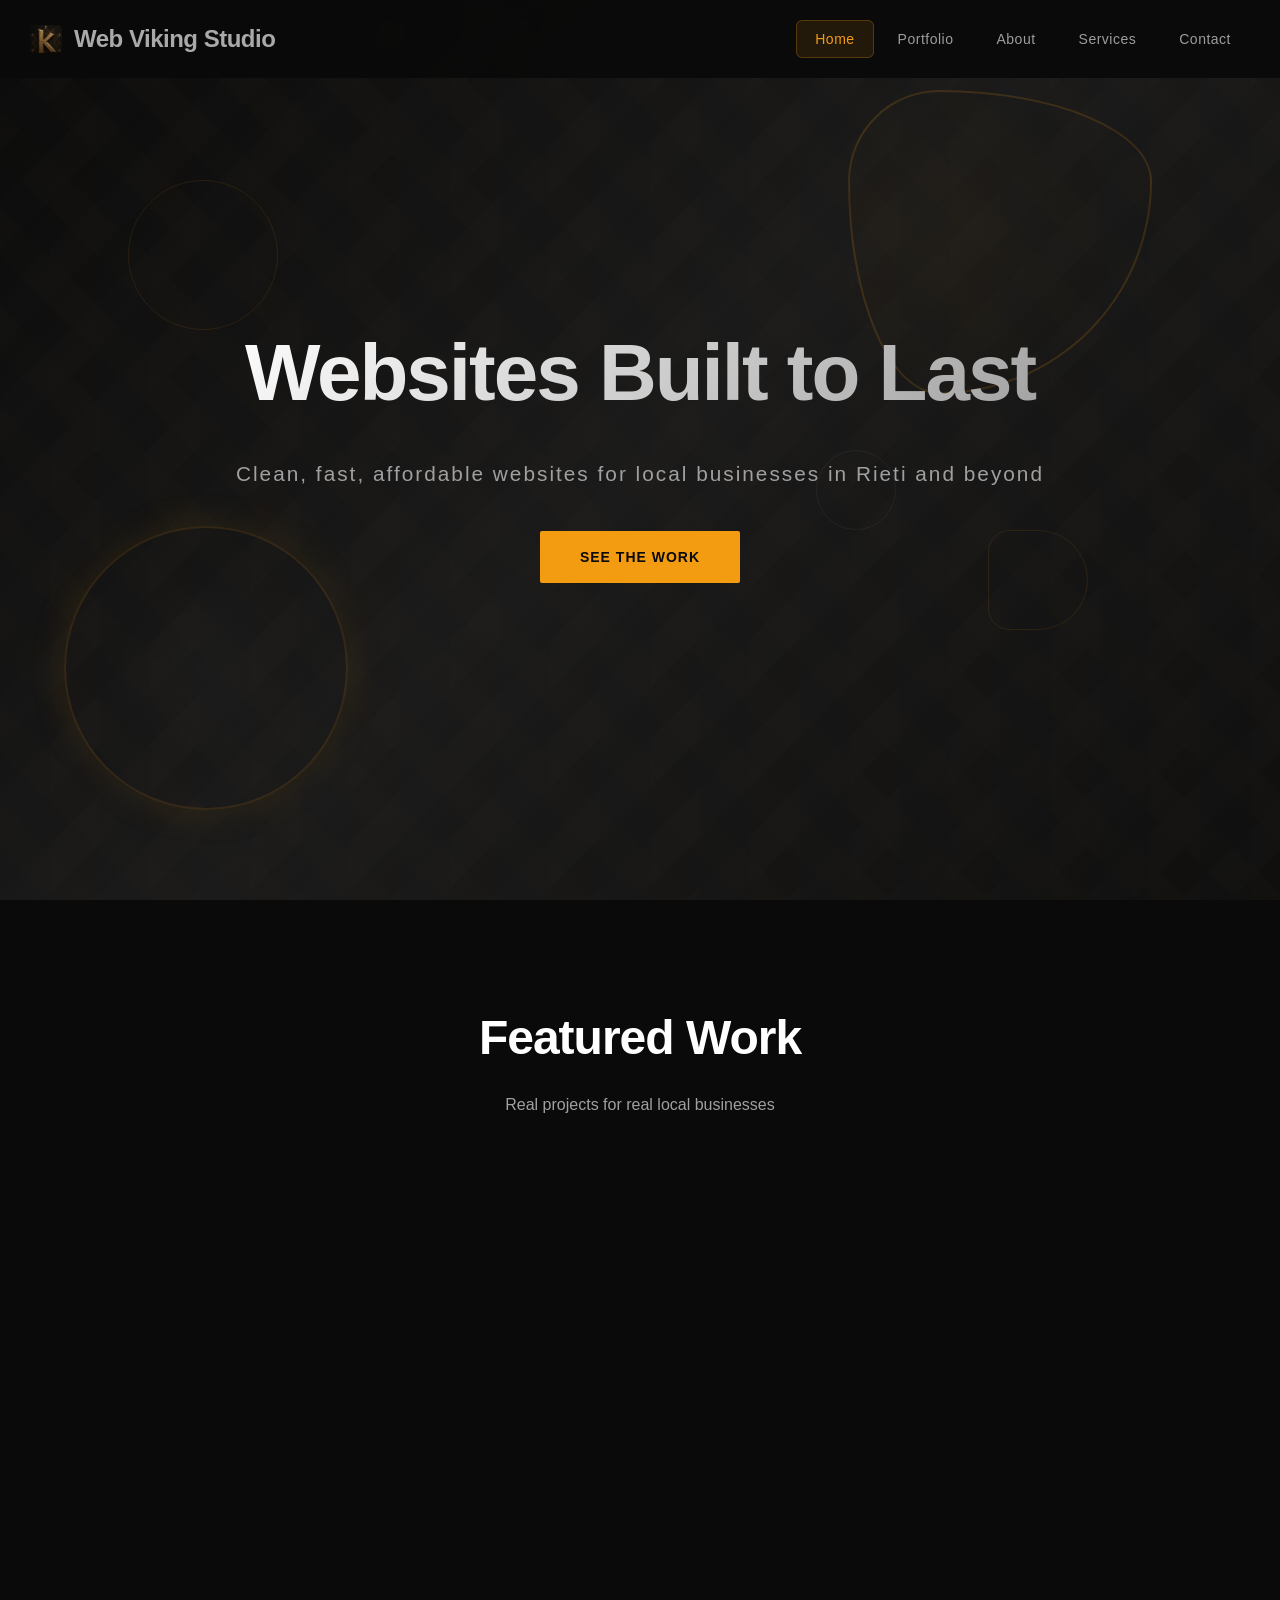
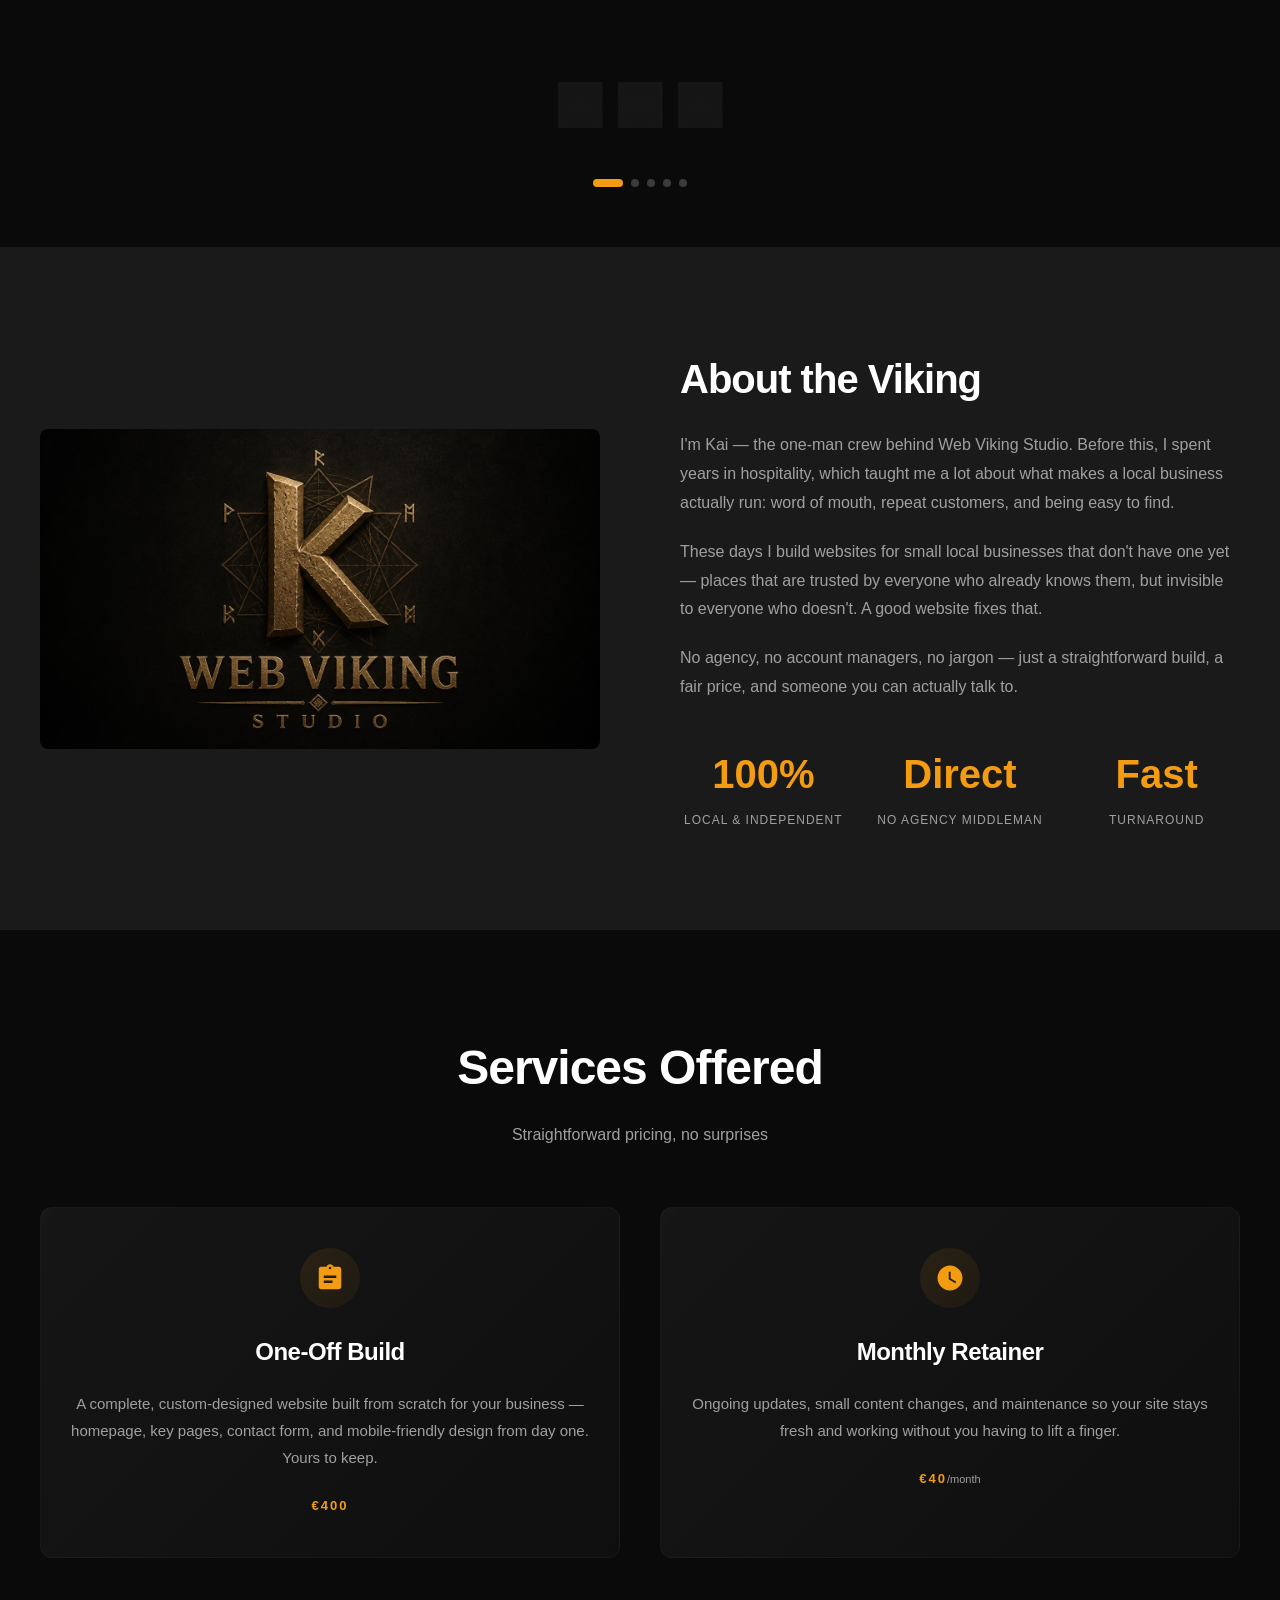
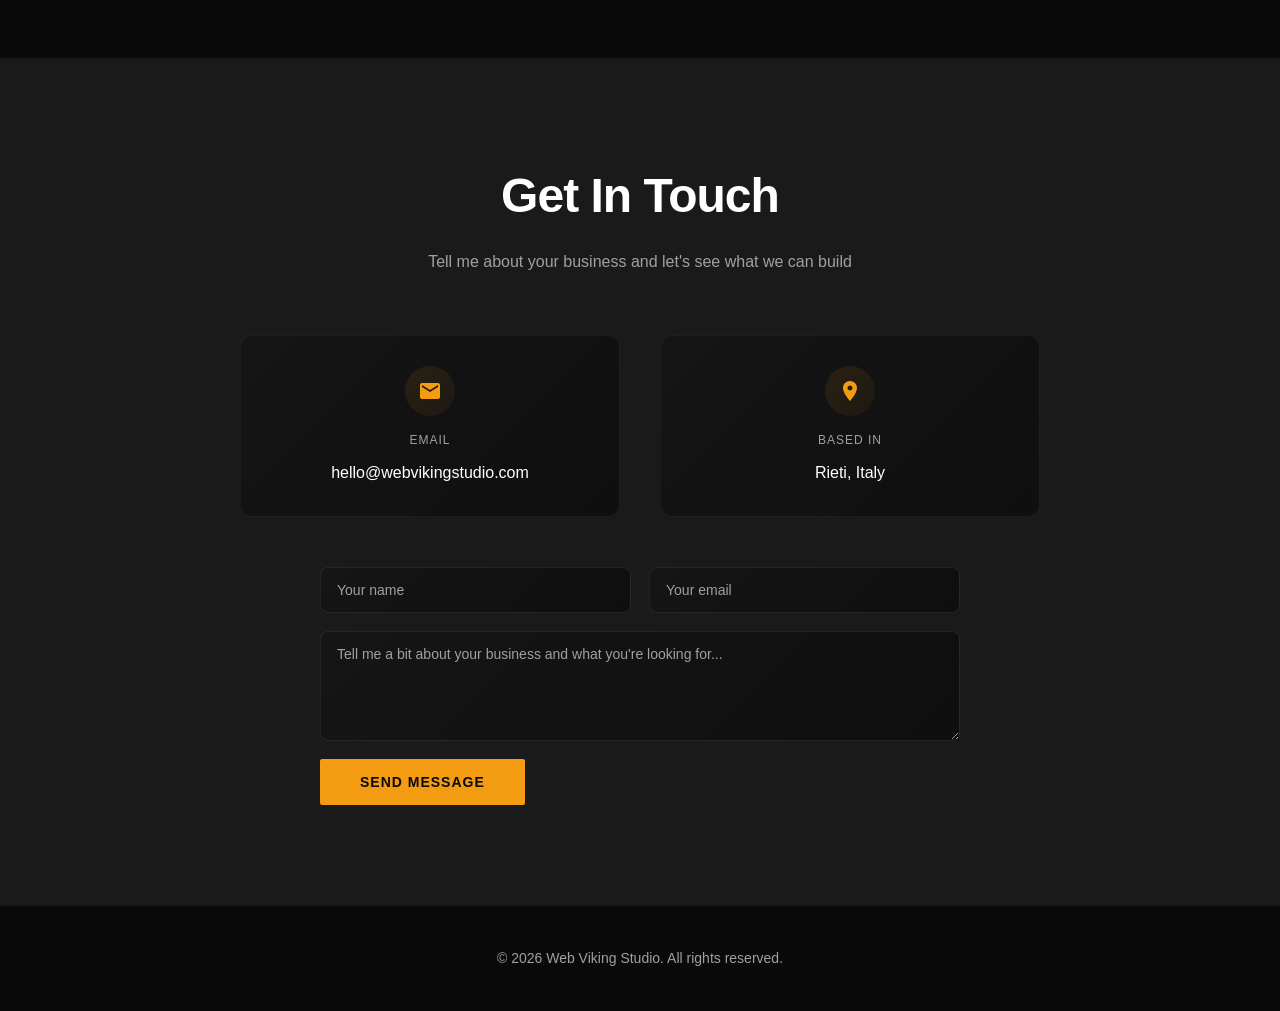
<file: index.html>
<!DOCTYPE html>
<html lang="en">
<head>
    <meta charset="UTF-8">
    <meta name="viewport" content="width=device-width, initial-scale=1.0">
    <title>Web Viking Studio &mdash; Websites for Local Businesses</title>
    <meta name="description" content="Web Viking Studio builds clean, fast, affordable websites for small local businesses in Rieti and beyond.">
    <link rel="icon" type="image/png" href="favicon.png">
    <link rel="apple-touch-icon" href="favicon.png">
    <link rel="stylesheet" href="templatemo-amber-folio.css">
</head>
<body>
    <!-- Loading Screen -->
    <div class="loading-screen" id="loadingScreen">
        <div class="loader"></div>
    </div>

    <!-- Header Navigation -->
    <header id="header">
        <nav>
            <a href="#home" class="logo">
                <img src="images/logo-mark.png" alt="Web Viking Studio" class="logo-mark">
                Web Viking Studio
            </a>
            <ul class="nav-menu" id="navMenu">
                <li><a href="#home">Home</a></li>
                <li><a href="#portfolio">Portfolio</a></li>
                <li><a href="#about">About</a></li>
                <li><a href="#services">Services</a></li>
                <li><a href="#contact">Contact</a></li>
            </ul>
            <div class="menu-toggle" id="menuToggle">
                <span></span>
                <span></span>
                <span></span>
            </div>
        </nav>
    </header>

    <!-- Hero Section -->
    <section class="hero-section" id="home">
        <div class="hero-bg"></div>
        <div class="hero-shapes">
            <div class="floating-accent accent-1"></div>
            <div class="floating-accent accent-2"></div>
            <div class="floating-accent accent-3"></div>
        </div>
        <div class="hero-content reveal">
            <h1 class="hero-title">Websites Built to Last</h1>
            <p class="hero-subtitle">Clean, fast, affordable websites for local businesses in Rieti and beyond</p>
            <a href="#portfolio" class="cta-button">See the Work</a>
        </div>
    </section>

    <!-- Portfolio Section with Coverflow -->
    <section class="portfolio-section" id="portfolio">
        <div class="section-header reveal">
            <h2 class="section-title">Featured Work</h2>
            <p class="section-subtitle">Real projects for real local businesses</p>
        </div>

        <div class="coverflow-wrapper">
            <div class="coverflow-container" id="coverflowContainer">
                <!-- Blackthorn Irish Pub (portfolio demo) -->
                <div class="coverflow-item" data-index="0">
                    <img src="images/blackthorn-case-study.jpg" alt="Blackthorn Irish Pub website design" class="portfolio-image">
                    <div class="portfolio-overlay">
                        <div class="portfolio-category">Hospitality &middot; Portfolio Demo</div>
                        <h3 class="portfolio-title">Blackthorn Irish Pub</h3>
                        <p class="portfolio-description">A full concept build for an Irish pub &mdash; menu, hours, and story, all in one place.</p>
                        <a href="https://kylar-v.github.io/blackthorn-portfolio-demo/" target="_blank" rel="noopener" class="portfolio-link">View live demo &rarr;</a>
                    </div>
                </div>

                <!-- Riflessi Parrucchieria (portfolio demo) -->
                <div class="coverflow-item" data-index="1">
                    <img src="images/riflessi-case-study.jpg" alt="Riflessi Parrucchieria hair salon website design" class="portfolio-image">
                    <div class="portfolio-overlay">
                        <div class="portfolio-category">Beauty &amp; Wellness &middot; Portfolio Demo</div>
                        <h3 class="portfolio-title">Riflessi Parrucchieria</h3>
                        <p class="portfolio-description">A bilingual (IT/EN) salon site concept with online booking &mdash; built to show what a hair salon's site could look like.</p>
                        <a href="https://kylar-v.github.io/riflessi-portfolio-demo/" target="_blank" rel="noopener" class="portfolio-link">View live demo &rarr;</a>
                    </div>
                </div>

                <!-- Girasole (portfolio demo) -->
                <div class="coverflow-item" data-index="2">
                    <img src="images/girasole-case-study.jpg" alt="Girasole trattoria website design" class="portfolio-image">
                    <div class="portfolio-overlay">
                        <div class="portfolio-category">Food &amp; Dining &middot; Portfolio Demo</div>
                        <h3 class="portfolio-title">Girasole</h3>
                        <p class="portfolio-description">A bilingual (IT/EN) trattoria site concept with menu and table reservations &mdash; built to show what a restaurant's site could look like.</p>
                        <a href="https://kylar-v.github.io/girasole-portfolio-demo/" target="_blank" rel="noopener" class="portfolio-link">View live demo &rarr;</a>
                    </div>
                </div>

                <!-- Sorriso (portfolio demo) -->
                <div class="coverflow-item" data-index="3">
                    <img src="images/sorriso-case-study.jpg" alt="Sorriso dental studio website design" class="portfolio-image">
                    <div class="portfolio-overlay">
                        <div class="portfolio-category">Health &amp; Professional Services &middot; Portfolio Demo</div>
                        <h3 class="portfolio-title">Sorriso</h3>
                        <p class="portfolio-description">A bilingual (IT/EN) dental studio site concept with online booking &mdash; built to show what a professional practice's site could look like.</p>
                        <a href="https://kylar-v.github.io/sorriso-portfolio-demo/" target="_blank" rel="noopener" class="portfolio-link">View live demo &rarr;</a>
                    </div>
                </div>

                <!-- Invitation slide -->
                <div class="coverflow-item" data-index="4">
                    <img src="images/mountain-cta.jpg" alt="Your business could be next" class="portfolio-image">
                    <div class="portfolio-overlay">
                        <div class="portfolio-category">Now Taking New Projects</div>
                        <h3 class="portfolio-title">Your Business Could Be Next</h3>
                        <p class="portfolio-description">If you don't have a website yet, this could be the start of yours.</p>
                        <a href="#contact" class="portfolio-link">Get in touch &rarr;</a>
                    </div>
                </div>
            </div>

            <!-- Navigation Controls -->
            <div class="coverflow-controls">
                <button class="control-btn" id="prevBtn">‹</button>
                <button class="control-btn" id="playPauseBtn">▶</button>
                <button class="control-btn" id="nextBtn">›</button>
            </div>

            <!-- Indicators -->
            <div class="indicators" id="indicators">
                <div class="indicator active" data-index="0"></div>
                <div class="indicator" data-index="1"></div>
                <div class="indicator" data-index="2"></div>
                <div class="indicator" data-index="3"></div>
                <div class="indicator" data-index="4"></div>
            </div>
        </div>
    </section>

    <!-- About Section -->
    <section class="about-section" id="about">
        <div class="about-container reveal">
            <div class="about-image">
                <img src="images/web-viking-logo.jpg" alt="Web Viking Studio">
            </div>
            <div class="about-content">
                <h2>About the Viking</h2>
                <p>I'm Kai &mdash; the one-man crew behind Web Viking Studio. Before this, I spent years in hospitality, which taught me a lot about what makes a local business actually run: word of mouth, repeat customers, and being easy to find.</p>
                <p>These days I build websites for small local businesses that don't have one yet &mdash; places that are trusted by everyone who already knows them, but invisible to everyone who doesn't. A good website fixes that.</p>
                <p>No agency, no account managers, no jargon &mdash; just a straightforward build, a fair price, and someone you can actually talk to.</p>

                <div class="stats">
                    <div class="stat-item">
                        <div class="stat-number">100%</div>
                        <div class="stat-label">Local &amp; Independent</div>
                    </div>
                    <div class="stat-item">
                        <div class="stat-number">Direct</div>
                        <div class="stat-label">No Agency Middleman</div>
                    </div>
                    <div class="stat-item">
                        <div class="stat-number">Fast</div>
                        <div class="stat-label">Turnaround</div>
                    </div>
                </div>
            </div>
        </div>
    </section>

    <!-- Services Section -->
    <section class="services-section" id="services">
        <div class="services-container">
            <div class="section-header reveal">
                <h2 class="section-title">Services Offered</h2>
                <p class="section-subtitle">Straightforward pricing, no surprises</p>
            </div>

            <div class="services-grid reveal">
                <div class="service-card">
                    <div class="service-icon">
                        <svg viewBox="0 0 24 24" xmlns="http://www.w3.org/2000/svg">
                            <path d="M19 3H14.82C14.4 1.84 13.3 1 12 1S9.6 1.84 9.18 3H5C3.9 3 3 3.9 3 5V19C3 20.1 3.9 21 5 21H19C20.1 21 21 20.1 21 19V5C21 3.9 20.1 3 19 3ZM12 3C12.55 3 13 3.45 13 4S12.55 5 12 5 11 4.55 11 4 11.45 3 12 3ZM17 12H7V10H17V12ZM14 16H7V14H14V16Z"/>
                        </svg>
                    </div>
                    <h3 class="service-title">One-Off Build</h3>
                    <p class="service-description">A complete, custom-designed website built from scratch for your business &mdash; homepage, key pages, contact form, and mobile-friendly design from day one. Yours to keep.</p>
                    <div class="service-price">&euro;400</div>
                </div>

                <div class="service-card">
                    <div class="service-icon">
                        <svg viewBox="0 0 24 24" xmlns="http://www.w3.org/2000/svg">
                            <path d="M12 2C6.48 2 2 6.48 2 12S6.48 22 12 22 22 17.52 22 12 17.52 2 12 2ZM12.5 7V12.25L17 14.92L16.25 16.15L11 13V7H12.5Z"/>
                        </svg>
                    </div>
                    <h3 class="service-title">Monthly Retainer</h3>
                    <p class="service-description">Ongoing updates, small content changes, and maintenance so your site stays fresh and working without you having to lift a finger.</p>
                    <div class="service-price">&euro;40<span class="service-price-period">/month</span></div>
                </div>
            </div>
        </div>
    </section>

    <!-- Contact Section -->
    <section class="contact-section" id="contact">
        <div class="contact-container">
            <div class="section-header reveal">
                <h2 class="section-title">Get In Touch</h2>
                <p class="section-subtitle">Tell me about your business and let's see what we can build</p>
            </div>

            <div class="contact-info reveal">
                <a href="mailto:hello@webvikingstudio.com" class="contact-item">
                    <div class="contact-icon">
                        <svg viewBox="0 0 24 24" xmlns="http://www.w3.org/2000/svg">
                            <path d="M20 4H4C2.9 4 2 4.9 2 6V18C2 19.1 2.9 20 4 20H20C21.1 20 22 19.1 22 18V6C22 4.9 21.1 4 20 4ZM20 8L12 13L4 8V6L12 11L20 6V8Z"/>
                        </svg>
                    </div>
                    <div class="contact-label">Email</div>
                    <div class="contact-value">hello@webvikingstudio.com</div>
                </a>

                <a href="https://maps.google.com/?q=Rieti+Italy" target="_blank" rel="noopener" class="contact-item">
                    <div class="contact-icon">
                        <svg viewBox="0 0 24 24" xmlns="http://www.w3.org/2000/svg">
                            <path d="M12 2C8.13 2 5 5.13 5 9C5 14.25 12 22 12 22S19 14.25 19 9C19 5.13 15.87 2 12 2ZM12 11.5C10.62 11.5 9.5 10.38 9.5 9S10.62 6.5 12 6.5S14.5 7.62 14.5 9S13.38 11.5 12 11.5Z"/>
                        </svg>
                    </div>
                    <div class="contact-label">Based In</div>
                    <div class="contact-value">Rieti, Italy</div>
                </a>
            </div>

            <form class="contact-form reveal" id="contactForm">
                <div class="form-row">
                    <input type="text" id="cf-name" name="name" placeholder="Your name" required>
                    <input type="email" id="cf-email" name="email" placeholder="Your email" required>
                </div>
                <textarea id="cf-message" name="message" rows="5" placeholder="Tell me a bit about your business and what you're looking for..." required></textarea>
                <button type="submit" class="cta-button">Send Message</button>
            </form>
        </div>
    </section>

    <!-- Footer -->
    <footer>
        <div class="footer-content">
            <p class="footer-text">
                &copy; 2026 Web Viking Studio. All rights reserved.
            </p>
        </div>
    </footer>
    <script src="templatemo-amber-script.js"></script>
</body>
</html>
</file>
<file: templatemo-amber-folio.css>
@charset "utf-8";
/* 

CSS Document 

TemplateMo 615 Amber Folio

https://templatemo.com/tm-615-amber-folio

*/

* {
	margin: 0;
	padding: 0;
	box-sizing: border-box;
}

:root {
	--primary-dark: #0a0a0a;
	--secondary-dark: #1a1a1a;
	--accent-color: #f39c12;
	--text-light: #ffffff;
	--text-gray: #a0a0a0;
	--card-dark: #151515;
}

html {
	scroll-behavior: smooth;
}

body {
	font-family: 'Inter', -apple-system, BlinkMacSystemFont, 'Segoe UI', sans-serif;
	background: var(--primary-dark);
	color: var(--text-light);
	overflow-x: hidden;
	line-height: 1.6;
}

/* Custom Scrollbar */
::-webkit-scrollbar {
	width: 8px;
}

::-webkit-scrollbar-track {
	background: var(--secondary-dark);
}

::-webkit-scrollbar-thumb {
	background: var(--accent-color);
	border-radius: 4px;
}

/* Header Navigation */
header {
	position: fixed;
	top: 0;
	left: 0;
	right: 0;
	background: rgba(10, 10, 10, 0.95);
	backdrop-filter: blur(10px);
	z-index: 1000;
	padding: 20px 0;
	transition: all 0.3s ease;
}

header.scrolled {
	padding: 15px 0;
	background: rgba(10, 10, 10, 0.98);
}

nav {
	max-width: 1400px;
	margin: 0 auto;
	padding: 0 30px;
	display: flex;
	justify-content: space-between;
	align-items: center;
}

.logo {
	font-size: 24px;
	font-weight: 700;
	letter-spacing: -0.5px;
	color: rgba(255, 255, 255, 0.65);
	text-decoration: none;
	display: flex;
	align-items: center;
	gap: 12px;
	transition: all 0.3s ease;
}

.logo:hover {
	color: rgba(255, 255, 255, 0.85);
}

.logo svg {
	width: 32px;
	height: 32px;
	fill: var(--accent-color);
	opacity: 0.9;
	transition: all 0.3s ease;
}

.logo:hover svg {
	opacity: 1;
	transform: rotate(-5deg) scale(1.05);
}

.nav-menu {
	display: flex;
	list-style: none;
	gap: 5px;
}

.nav-menu a {
	color: rgba(255, 255, 255, 0.6);
	text-decoration: none;
	font-size: 14px;
	font-weight: 500;
	letter-spacing: 0.5px;
	padding: 10px 18px;
	position: relative;
	transition: all 0.3s ease;
	border-radius: 6px;
	background: transparent;
	border: 1px solid transparent;
}

.nav-menu a::before {
	content: '';
	position: absolute;
	top: 50%;
	left: 50%;
	width: 0;
	height: 0;
	background: radial-gradient(circle, rgba(243, 156, 18, 0.15) 0%, transparent 70%);
	border-radius: 50%;
	transform: translate(-50%, -50%);
	transition: all 0.4s ease;
	z-index: -1;
}

.nav-menu a:hover {
	color: rgba(255, 255, 255, 0.9);
	background: linear-gradient(135deg,
			rgba(243, 156, 18, 0.08) 0%,
			rgba(243, 156, 18, 0.03) 100%);
	border-color: rgba(243, 156, 18, 0.2);
	transform: translateY(-1px);
}

.nav-menu a:hover::before {
	width: 100%;
	height: 100%;
	border-radius: 6px;
}

.nav-menu a.active {
	color: var(--accent-color);
	background: rgba(243, 156, 18, 0.1);
	border-color: rgba(243, 156, 18, 0.25);
}

/* Mobile Menu Toggle */
.menu-toggle {
	display: none;
	flex-direction: column;
	cursor: pointer;
	gap: 4px;
}

.menu-toggle span {
	width: 25px;
	height: 2px;
	background: var(--text-light);
	transition: all 0.3s ease;
}

/* Hero Section */
.hero-section {
	height: 100vh;
	display: flex;
	align-items: center;
	justify-content: center;
	position: relative;
	background: linear-gradient(135deg, #0a0a0a 0%, #1a1a1a 50%, #0f0f0f 100%);
	margin-top: 0;
	overflow: hidden;
}

.hero-bg {
	position: absolute;
	top: 0;
	left: 0;
	right: 0;
	bottom: 0;
	opacity: 0.2;
	background-image:
		repeating-linear-gradient(45deg, transparent, transparent 35px, rgba(243, 156, 18, 0.04) 35px, rgba(243, 156, 18, 0.04) 70px),
		repeating-linear-gradient(-45deg, transparent, transparent 35px, rgba(255, 255, 255, .04) 35px, rgba(255, 255, 255, .04) 70px),
		repeating-linear-gradient(90deg, transparent, transparent 50px, rgba(243, 156, 18, 0.03) 50px, rgba(243, 156, 18, 0.03) 100px);
}

/* Animated geometric shapes for hero background */
.hero-section::before {
	content: '';
	position: absolute;
	top: 10%;
	right: 10%;
	width: 300px;
	height: 300px;
	border: 2px solid rgba(243, 156, 18, 0.15);
	border-radius: 30% 70% 70% 30% / 30% 30% 70% 70%;
	animation: morphShape 20s ease-in-out infinite;
	background: radial-gradient(circle at 30% 50%, rgba(243, 156, 18, 0.03), transparent 70%);
}

.hero-section::after {
	content: '';
	position: absolute;
	bottom: 10%;
	left: 5%;
	width: 280px;
	height: 280px;
	border: 2px solid rgba(243, 156, 18, 0.12);
	border-radius: 50%;
	animation: rotateShape 25s linear infinite;
	background: radial-gradient(circle at 50% 50%, rgba(255, 255, 255, 0.02), transparent 60%);
	box-shadow: 0 0 40px rgba(243, 156, 18, 0.1);
}

/* Additional floating accent shapes */
.hero-shapes {
	position: absolute;
	top: 0;
	left: 0;
	width: 100%;
	height: 100%;
	pointer-events: none;
}

.floating-accent {
	position: absolute;
	border: 1px solid rgba(243, 156, 18, 0.1);
	animation: float 15s ease-in-out infinite;
}

.accent-1 {
	top: 20%;
	left: 10%;
	width: 150px;
	height: 150px;
	border-radius: 50%;
	animation-delay: 0s;
}

.accent-2 {
	bottom: 30%;
	right: 15%;
	width: 100px;
	height: 100px;
	border-radius: 30% 70% 70% 30%;
	animation-delay: -5s;
}

.accent-3 {
	top: 50%;
	right: 30%;
	width: 80px;
	height: 80px;
	border-radius: 50%;
	animation-delay: -10s;
	border-color: rgba(255, 255, 255, 0.05);
}

@keyframes morphShape {

	0%,
	100% {
		border-radius: 30% 70% 70% 30% / 30% 30% 70% 70%;
		transform: rotate(0deg) scale(1);
	}

	33% {
		border-radius: 70% 30% 30% 70% / 70% 70% 30% 30%;
		transform: rotate(120deg) scale(1.1);
	}

	66% {
		border-radius: 30% 70% 40% 60% / 60% 30% 70% 40%;
		transform: rotate(240deg) scale(0.95);
	}
}

@keyframes rotateShape {
	0% {
		transform: rotate(0deg) scale(1);
	}

	50% {
		transform: rotate(180deg) scale(1.05);
	}

	100% {
		transform: rotate(360deg) scale(1);
	}
}

@keyframes float {

	0%,
	100% {
		transform: translateY(0) translateX(0) rotate(0deg);
	}

	25% {
		transform: translateY(-20px) translateX(10px) rotate(90deg);
	}

	50% {
		transform: translateY(10px) translateX(-10px) rotate(180deg);
	}

	75% {
		transform: translateY(-10px) translateX(5px) rotate(270deg);
	}
}

.hero-content {
	text-align: center;
	z-index: 1;
	padding: 0 20px;
}

.hero-title {
	font-size: clamp(2.5rem, 8vw, 5rem);
	font-weight: 900;
	letter-spacing: -2px;
	margin-bottom: 20px;
	background: linear-gradient(135deg, #ffffff 0%, #a0a0a0 100%);
	-webkit-background-clip: text;
	-webkit-text-fill-color: transparent;
	background-clip: text;
}

.hero-subtitle {
	font-size: clamp(1rem, 2vw, 1.3rem);
	color: var(--text-gray);
	margin-bottom: 40px;
	font-weight: 300;
	letter-spacing: 2px;
}

.cta-button {
	display: inline-block;
	padding: 15px 40px;
	background: var(--accent-color);
	color: var(--primary-dark);
	text-decoration: none;
	font-weight: 600;
	font-size: 14px;
	letter-spacing: 1px;
	text-transform: uppercase;
	border-radius: 2px;
	transition: all 0.3s ease;
	position: relative;
	overflow: hidden;
}

.cta-button:hover {
	transform: translateY(-2px);
	box-shadow: 0 10px 30px rgba(243, 156, 18, 0.3);
}

/* Portfolio Section with Coverflow */
.portfolio-section {
	padding: 100px 0;
	position: relative;
	background: var(--primary-dark);
	min-height: 100vh;
	display: flex;
	flex-direction: column;
	align-items: center;
	justify-content: center;
}

.section-header {
	text-align: center;
	margin-bottom: 60px;
	padding: 0 20px;
}

.section-title {
	font-size: clamp(2rem, 5vw, 3rem);
	font-weight: 800;
	letter-spacing: -1px;
	margin-bottom: 15px;
}

.section-subtitle {
	color: var(--text-gray);
	font-size: 16px;
	max-width: 600px;
	margin: 0 auto;
}

/* Coverflow Container */
.coverflow-wrapper {
	width: 100%;
	position: relative;
	padding: 40px 0 80px;
}

.coverflow-container {
	width: 900px;
	max-width: 90vw;
	/* Dynamic height based on viewport: min 350px, preferred 45vh, max 500px */
	height: clamp(350px, 45vh, 500px);
	position: relative;
	transform-style: preserve-3d;
	margin: 0 auto;
	perspective: 1200px;
}

.coverflow-item {
	position: absolute;
	/* Dynamic width based on viewport: min 210px, preferred 27vh, max 300px */
	width: clamp(210px, 27vh, 300px);
	/* Dynamic height based on viewport: min 290px, preferred 38vh, max 420px */
	height: clamp(290px, 38vh, 420px);
	left: 50%;
	top: 50%;
	transform-origin: center center;
	cursor: pointer;
	transition: all 0.6s cubic-bezier(0.23, 1, 0.32, 1);
	border-radius: 8px;
	overflow: hidden;
	box-shadow: 0 25px 50px -12px rgba(0, 0, 0, 0.8);
}

/* Adjust for large screens (27" and above) */
@media (min-height: 900px) {
	.coverflow-container {
		height: clamp(450px, 50vh, 550px);
	}

	.coverflow-item {
		width: clamp(280px, 30vh, 340px);
		height: clamp(390px, 42vh, 480px);
	}
}

/* Adjust for small laptops */
@media (max-height: 768px) {
	.coverflow-container {
		height: clamp(300px, 42vh, 380px);
	}

	.coverflow-item {
		width: clamp(180px, 24vh, 240px);
		height: clamp(250px, 34vh, 320px);
	}
}

/* Reflection Effect */
.coverflow-item::after {
	content: '';
	position: absolute;
	top: 100%;
	left: 0;
	width: 100%;
	height: 100%;
	background: inherit;
	transform: scaleY(-1) translateY(1px);
	opacity: 0.15;
	filter: blur(2px);
	mask: linear-gradient(to bottom,
			rgba(0, 0, 0, 0.4) 0%,
			rgba(0, 0, 0, 0.2) 20%,
			rgba(0, 0, 0, 0.1) 40%,
			transparent 60%);
	-webkit-mask: linear-gradient(to bottom,
			rgba(0, 0, 0, 0.4) 0%,
			rgba(0, 0, 0, 0.2) 20%,
			rgba(0, 0, 0, 0.1) 40%,
			transparent 60%);
	pointer-events: none;
}

.portfolio-image {
	width: 100%;
	height: 100%;
	object-fit: cover;
	transition: transform 0.6s ease;
}

.coverflow-item:hover .portfolio-image {
	transform: scale(1.05);
}

.portfolio-overlay {
	position: absolute;
	bottom: 0;
	left: 0;
	right: 0;
	background: linear-gradient(to top,
			rgba(0, 0, 0, 0.95) 0%,
			rgba(0, 0, 0, 0.7) 40%,
			rgba(0, 0, 0, 0.3) 70%,
			transparent 100%);
	padding: 30px;
	transform: translateY(100px);
	transition: transform 0.4s ease;
}

.coverflow-item:hover .portfolio-overlay {
	transform: translateY(0);
}

.portfolio-category {
	font-size: 11px;
	text-transform: uppercase;
	letter-spacing: 2px;
	color: var(--accent-color);
	margin-bottom: 8px;
	font-weight: 600;
}

.portfolio-title {
	font-size: 22px;
	font-weight: 700;
	margin-bottom: 8px;
	color: var(--text-light);
}

.portfolio-description {
	font-size: 13px;
	color: var(--text-gray);
	line-height: 1.5;
}

/* Navigation Controls */
.coverflow-controls {
	position: absolute;
	bottom: 20px;
	left: 50%;
	transform: translateX(-50%);
	display: flex;
	gap: 15px;
	z-index: 10;
}

.control-btn {
	width: 45px;
	height: 45px;
	border: 2px solid rgba(255, 255, 255, 0.2);
	background: rgba(26, 26, 26, 0.8);
	backdrop-filter: blur(10px);
	color: var(--text-light);
	cursor: pointer;
	font-size: 18px;
	display: flex;
	align-items: center;
	justify-content: center;
	border-radius: 50%;
	transition: all 0.3s ease;
	position: relative;
}

.control-btn:hover {
	background: var(--accent-color);
	border-color: var(--accent-color);
	color: var(--primary-dark);
	transform: scale(1.1);
}

/* Adjust play button icon positioning */
#playPauseBtn {
	padding-left: 2px;
}

#playPauseBtn.playing {
	padding-left: 0;
}

/* Indicators */
.indicators {
	position: absolute;
	bottom: -40px;
	left: 50%;
	transform: translateX(-50%);
	display: flex;
	gap: 8px;
	z-index: 10;
}

.indicator {
	width: 8px;
	height: 8px;
	border-radius: 50%;
	background: rgba(255, 255, 255, 0.2);
	cursor: pointer;
	transition: all 0.3s ease;
}

.indicator.active {
	width: 30px;
	border-radius: 4px;
	background: var(--accent-color);
}

/* About Section */
.about-section {
	padding: 100px 30px;
	background: var(--secondary-dark);
}

.about-container {
	max-width: 1200px;
	margin: 0 auto;
	display: grid;
	grid-template-columns: 1fr 1fr;
	gap: 80px;
	align-items: center;
}

.about-image {
	position: relative;
	overflow: hidden;
	border-radius: 8px;
}

.about-image img {
	width: 100%;
	height: auto;
	display: block;
}

.about-content h2 {
	font-size: clamp(2rem, 4vw, 2.5rem);
	margin-bottom: 20px;
	font-weight: 800;
	letter-spacing: -1px;
}

.about-content p {
	color: var(--text-gray);
	line-height: 1.8;
	margin-bottom: 20px;
	font-size: 16px;
}

.stats {
	display: grid;
	grid-template-columns: repeat(3, 1fr);
	gap: 30px;
	margin-top: 40px;
}

.stat-item {
	text-align: center;
}

.stat-number {
	font-size: 2.5rem;
	font-weight: 800;
	color: var(--accent-color);
	margin-bottom: 5px;
}

.stat-label {
	font-size: 12px;
	text-transform: uppercase;
	letter-spacing: 1px;
	color: var(--text-gray);
}

/* Services Section */
.services-section {
	padding: 100px 30px;
	background: var(--primary-dark);
}

.services-container {
	max-width: 1200px;
	margin: 0 auto;
}

.services-grid {
	display: grid;
	grid-template-columns: repeat(auto-fit, minmax(300px, 1fr));
	gap: 40px;
	margin-top: 60px;
}

.service-card {
	background: linear-gradient(135deg, rgba(26, 26, 26, 0.8), rgba(15, 15, 15, 0.9));
	padding: 40px 30px;
	border-radius: 12px;
	text-align: center;
	transition: all 0.4s ease;
	border: 1px solid rgba(255, 255, 255, 0.03);
	position: relative;
	overflow: hidden;
}

.service-card::before {
	content: '';
	position: absolute;
	top: -50%;
	right: -50%;
	width: 200%;
	height: 200%;
	background: radial-gradient(circle, var(--accent-color) 0%, transparent 70%);
	opacity: 0;
	transition: opacity 0.4s ease;
	pointer-events: none;
}

.service-card:hover::before {
	opacity: 0.05;
}

.service-card:hover {
	transform: translateY(-10px);
	border-color: rgba(243, 156, 18, 0.3);
	box-shadow: 0 20px 40px rgba(0, 0, 0, 0.5);
	background: linear-gradient(135deg, rgba(30, 30, 30, 0.9), rgba(20, 20, 20, 1));
}

.service-icon {
	width: 60px;
	height: 60px;
	margin: 0 auto 25px;
	display: flex;
	align-items: center;
	justify-content: center;
	background: linear-gradient(135deg, rgba(243, 156, 18, 0.1), rgba(243, 156, 18, 0.05));
	border-radius: 50%;
	transition: all 0.4s ease;
}

.service-card:hover .service-icon {
	transform: scale(1.1);
	background: linear-gradient(135deg, rgba(243, 156, 18, 0.15), rgba(243, 156, 18, 0.1));
}

.service-icon svg {
	width: 30px;
	height: 30px;
	fill: var(--accent-color);
}

.service-title {
	font-size: 1.5rem;
	margin-bottom: 18px;
	font-weight: 700;
	color: var(--text-light);
	letter-spacing: -0.5px;
}

.service-description {
	color: var(--text-gray);
	line-height: 1.8;
	font-size: 15px;
	margin-bottom: 25px;
}

.service-price {
	font-size: 13px;
	color: var(--accent-color);
	text-transform: uppercase;
	letter-spacing: 2px;
	font-weight: 600;
}

/* Contact Section */
.contact-section {
	padding: 100px 30px;
	background: var(--secondary-dark);
}

.contact-container {
	max-width: 800px;
	margin: 0 auto;
	text-align: center;
}

.contact-info {
	display: grid;
	grid-template-columns: repeat(auto-fit, minmax(200px, 1fr));
	gap: 40px;
	margin-top: 60px;
}

.contact-item {
	display: block;
	padding: 30px;
	background: linear-gradient(135deg, rgba(21, 21, 21, 0.9), rgba(15, 15, 15, 1));
	border-radius: 12px;
	transition: all 0.4s ease;
	text-decoration: none;
	border: 1px solid rgba(255, 255, 255, 0.05);
	cursor: pointer;
	position: relative;
	overflow: hidden;
}

.contact-item::before {
	content: '';
	position: absolute;
	top: -50%;
	left: -50%;
	width: 200%;
	height: 200%;
	background: radial-gradient(circle, var(--accent-color) 0%, transparent 70%);
	opacity: 0;
	transition: opacity 0.4s ease;
	pointer-events: none;
}

.contact-item:hover::before {
	opacity: 0.08;
}

.contact-item:hover {
	transform: translateY(-8px) scale(1.02);
	box-shadow: 0 15px 35px rgba(0, 0, 0, 0.6);
	border-color: rgba(243, 156, 18, 0.3);
}

.contact-icon {
	width: 50px;
	height: 50px;
	margin: 0 auto 15px;
	display: flex;
	align-items: center;
	justify-content: center;
	background: linear-gradient(135deg, rgba(243, 156, 18, 0.1), rgba(243, 156, 18, 0.05));
	border-radius: 50%;
	transition: all 0.4s ease;
}

.contact-item:hover .contact-icon {
	transform: rotate(5deg) scale(1.1);
	background: linear-gradient(135deg, rgba(243, 156, 18, 0.2), rgba(243, 156, 18, 0.1));
}

.contact-icon svg {
	width: 24px;
	height: 24px;
	fill: var(--accent-color);
}

.contact-label {
	font-size: 12px;
	text-transform: uppercase;
	letter-spacing: 1px;
	color: var(--text-gray);
	margin-bottom: 10px;
}

.contact-value {
	color: var(--text-light);
	font-size: 16px;
	text-decoration: none;
	transition: color 0.3s ease;
}

.contact-item:hover .contact-value {
	color: var(--accent-color);
}

/* Footer */
footer {
	background: var(--primary-dark);
	padding: 40px 30px;
	text-align: center;
	border-top: 1px solid rgba(255, 255, 255, 0.05);
}

.footer-content {
	max-width: 1200px;
	margin: 0 auto;
}

.social-links {
	display: flex;
	justify-content: center;
	gap: 20px;
	margin-bottom: 30px;
}

.social-link {
	width: 45px;
	height: 45px;
	border: 1px solid rgba(255, 255, 255, 0.08);
	border-radius: 50%;
	display: flex;
	align-items: center;
	justify-content: center;
	color: var(--text-gray);
	text-decoration: none;
	transition: all 0.3s ease;
	background: rgba(26, 26, 26, 0.5);
	position: relative;
	overflow: hidden;
}

.social-link::before {
	content: '';
	position: absolute;
	top: 50%;
	left: 50%;
	width: 0;
	height: 0;
	border-radius: 50%;
	background: var(--accent-color);
	transition: all 0.4s ease;
	transform: translate(-50%, -50%);
}

.social-link:hover::before {
	width: 100%;
	height: 100%;
}

.social-link svg {
	width: 20px;
	height: 20px;
	fill: var(--text-gray);
	z-index: 1;
	transition: all 0.3s ease;
}

.social-link:hover {
	border-color: var(--accent-color);
	transform: translateY(-3px);
}

.social-link:hover svg {
	fill: var(--primary-dark);
}

.footer-text {
	color: var(--text-gray);
	font-size: 14px;
	line-height: 1.8;
}

.footer-text a {
	color: var(--accent-color);
	text-decoration: none;
	font-weight: 600;
	transition: opacity 0.3s ease;
}

.footer-text a:hover {
	opacity: 0.8;
}

/* Mobile Responsive Styles */
@media (max-width: 768px) {
	.nav-menu {
		position: fixed;
		left: -100%;
		top: 70px;
		flex-direction: column;
		background: rgba(10, 10, 10, 0.98);
		width: 100%;
		text-align: center;
		transition: 0.3s;
		padding: 30px 0;
		gap: 10px;
		backdrop-filter: blur(10px);
	}

	.nav-menu.active {
		left: 0;
	}

	.nav-menu a {
		padding: 12px 20px;
		display: block;
		font-size: 16px;
	}

	.menu-toggle {
		display: flex;
	}

	.menu-toggle.active span:nth-child(1) {
		transform: rotate(45deg) translate(5px, 5px);
	}

	.menu-toggle.active span:nth-child(2) {
		opacity: 0;
	}

	.menu-toggle.active span:nth-child(3) {
		transform: rotate(-45deg) translate(5px, -5px);
	}

	.coverflow-container {
		height: clamp(280px, 40vh, 350px);
	}

	.coverflow-item {
		width: clamp(170px, 22vh, 220px);
		height: clamp(230px, 30vh, 300px);
	}

	.about-container {
		grid-template-columns: 1fr;
		gap: 40px;
	}

	.stats {
		grid-template-columns: repeat(3, 1fr);
		gap: 20px;
	}

	.stat-number {
		font-size: 1.8rem;
	}

	.contact-info {
		grid-template-columns: 1fr;
		gap: 20px;
	}
}

@media (max-width: 480px) {
	.hero-title {
		font-size: 2.5rem;
	}

	.coverflow-container {
		height: clamp(250px, 38vh, 320px);
	}

	.coverflow-item {
		width: clamp(150px, 20vh, 200px);
		height: clamp(200px, 28vh, 280px);
	}

	.portfolio-overlay {
		padding: 20px;
	}

	.portfolio-title {
		font-size: 18px;
	}

	.services-grid {
		grid-template-columns: 1fr;
	}
}

/* Loading Animation */
.loading-screen {
	position: fixed;
	top: 0;
	left: 0;
	right: 0;
	bottom: 0;
	background: var(--primary-dark);
	display: flex;
	align-items: center;
	justify-content: center;
	z-index: 9999;
	transition: opacity 0.5s ease;
}

.loading-screen.hidden {
	opacity: 0;
	pointer-events: none;
}

.loader {
	width: 50px;
	height: 50px;
	border: 3px solid rgba(255, 255, 255, 0.1);
	border-top-color: var(--accent-color);
	border-radius: 50%;
	animation: spin 1s linear infinite;
}

@keyframes spin {
	0% {
		transform: rotate(0deg);
	}

	100% {
		transform: rotate(360deg);
	}
}

/* Smooth Reveal Animations */
.reveal {
	opacity: 0;
	transform: translateY(30px);
	transition: all 0.8s ease;
}

.reveal.active {
	opacity: 1;
	transform: translateY(0);
}
/* ===== Web Viking Studio customizations ===== */

.logo-mark {
	width: 32px;
	height: auto;
	display: block;
	border-radius: 3px;
	transition: transform 0.3s ease;
}

.logo:hover .logo-mark {
	transform: rotate(-5deg) scale(1.05);
}

.portfolio-link {
	display: inline-block;
	margin-top: 10px;
	color: var(--accent-color);
	font-size: 13px;
	font-weight: 600;
	text-decoration: none;
	letter-spacing: 0.5px;
	transition: opacity 0.3s ease;
}

.portfolio-link:hover {
	opacity: 0.75;
}

.service-price-period {
	font-size: 11px;
	color: var(--text-gray);
	text-transform: none;
	letter-spacing: 0;
	font-weight: 400;
}

/* Contact form */
.contact-form {
	max-width: 640px;
	margin: 50px auto 0;
	text-align: left;
	display: flex;
	flex-direction: column;
	gap: 18px;
}

.form-row {
	display: grid;
	grid-template-columns: 1fr 1fr;
	gap: 18px;
}

.contact-form input,
.contact-form textarea {
	width: 100%;
	background: linear-gradient(135deg, rgba(21, 21, 21, 0.9), rgba(15, 15, 15, 1));
	border: 1px solid rgba(255, 255, 255, 0.08);
	border-radius: 8px;
	padding: 14px 16px;
	color: var(--text-light);
	font-family: inherit;
	font-size: 14px;
	resize: vertical;
	transition: border-color 0.3s ease, box-shadow 0.3s ease;
}

.contact-form input::placeholder,
.contact-form textarea::placeholder {
	color: var(--text-gray);
}

.contact-form input:focus,
.contact-form textarea:focus {
	outline: none;
	border-color: rgba(243, 156, 18, 0.5);
	box-shadow: 0 0 0 3px rgba(243, 156, 18, 0.1);
}

.contact-form .cta-button {
	align-self: flex-start;
	border: none;
	cursor: pointer;
	font-family: inherit;
}

@media (max-width: 600px) {
	.form-row {
		grid-template-columns: 1fr;
	}
}
</file>
